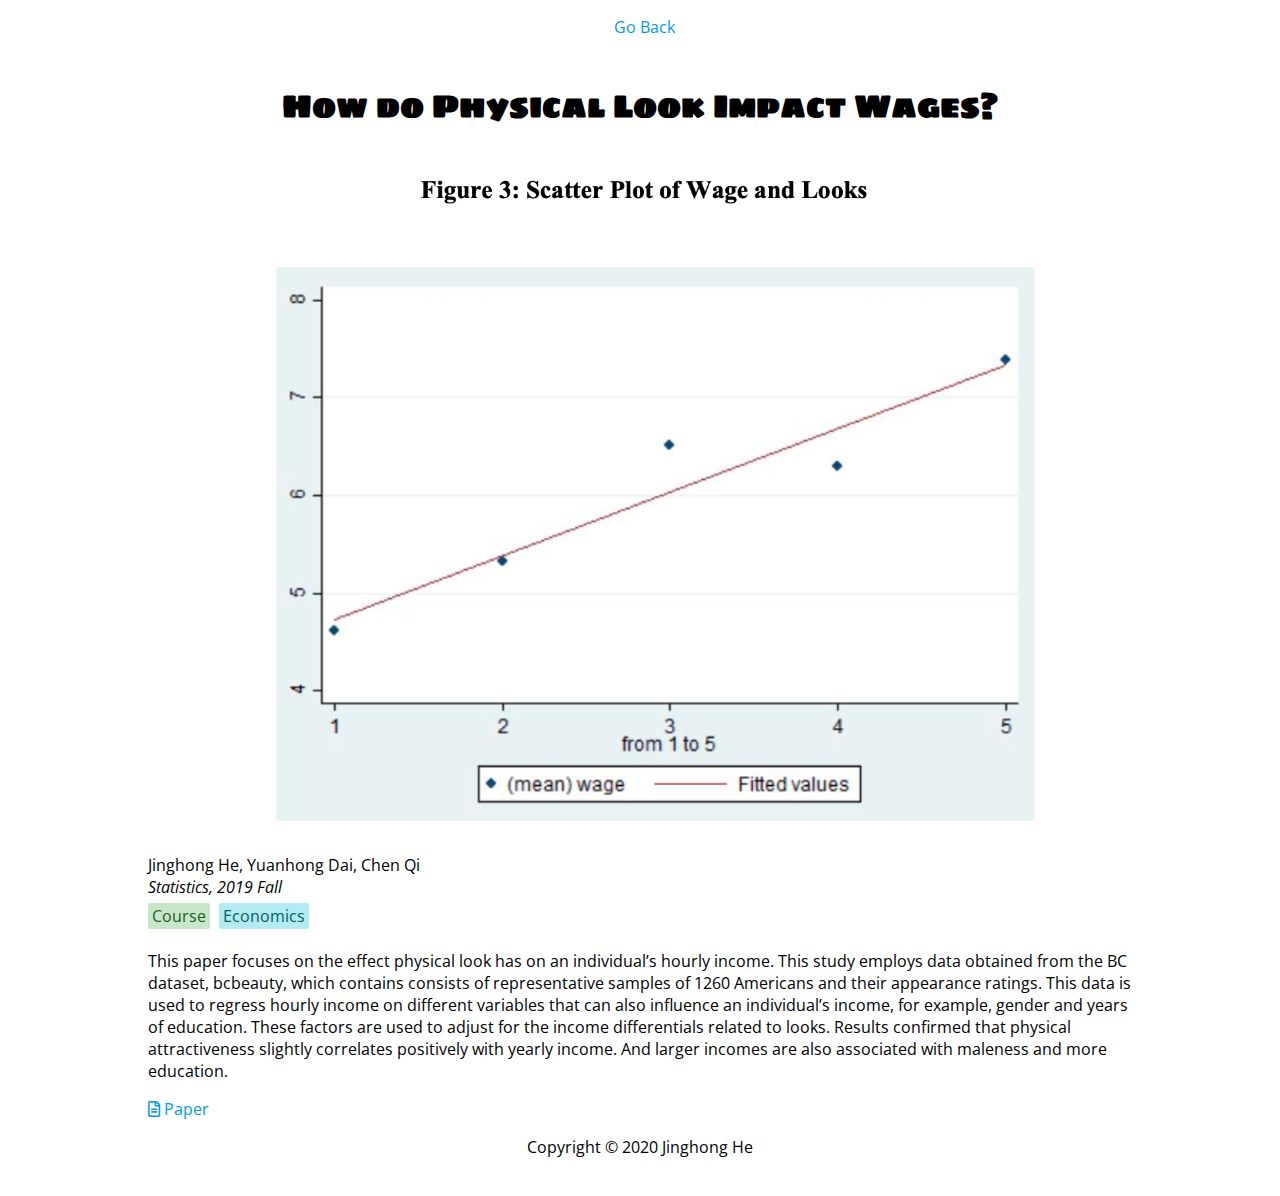
<file: ECON1151.html>
<!DOCTYPE html>
<html lang="en">
<head>
    <title>Jinghong(David) He's Home page</title>
    <link rel="stylesheet" href="https://cdnjs.cloudflare.com/ajax/libs/font-awesome/5.11.2/css/all.min.css">
    <link rel="stylesheet" href="https://cdnjs.cloudflare.com/ajax/libs/animate.css/3.7.2/animate.min.css">
    <link href="https://fonts.googleapis.com/css?family=Abril+Fatface|Open+Sans|Sigmar+One&display=swap" rel="stylesheet">
    <link rel="stylesheet" href="style.css">
</head>
<body>
    <div class="container">
        <nav>
            <ul>
                <li>
                    <a href="index.html">Go Back</a>
                </li>
            </ul>
        </nav>
        <section>
            <h1 class="title">How do Physical Look Impact Wages?</h1>
            <img class="project-teaser" src="assets/ECON1151/teaser.png" width="100%">
            <div class="project-authors">
               Jinghong He, Yuanhong Dai, Chen Qi<br>
            </div>
            <div class="project-source">
                <em>Statistics, 2019 Fall</em>
            </div>
            <div class="project-tags">
                <span class="tag course">Course</span>
                <span class="tag economics">Economics</span>
            </div>
            <div class="project-desc">
                <p>
                    This paper focuses on the effect physical look has on an individual’s hourly income. This
                    study employs data obtained from the BC dataset, bcbeauty, which contains consists of
                    representative samples of 1260 Americans and their appearance ratings. This data is used to
                    regress hourly income on different variables that can also influence an individual’s income, for
                    example, gender and years of education. These factors are used to adjust for the income
                    differentials related to looks. Results confirmed that physical attractiveness slightly correlates
                    positively with yearly income. And larger incomes are also associated with maleness and more education. 
                </p>
            </div>
            <div class="project-materials">
                <span><a href="assets/ECON1151/paper.pdf" target="_blank"><i class="far fa-file-alt"></i> Paper</a></span>
            </div>
        </section>
        <footer>Copyright © 2020 Jinghong He</footer>
    </div>
    
</body>
</html>
</file>
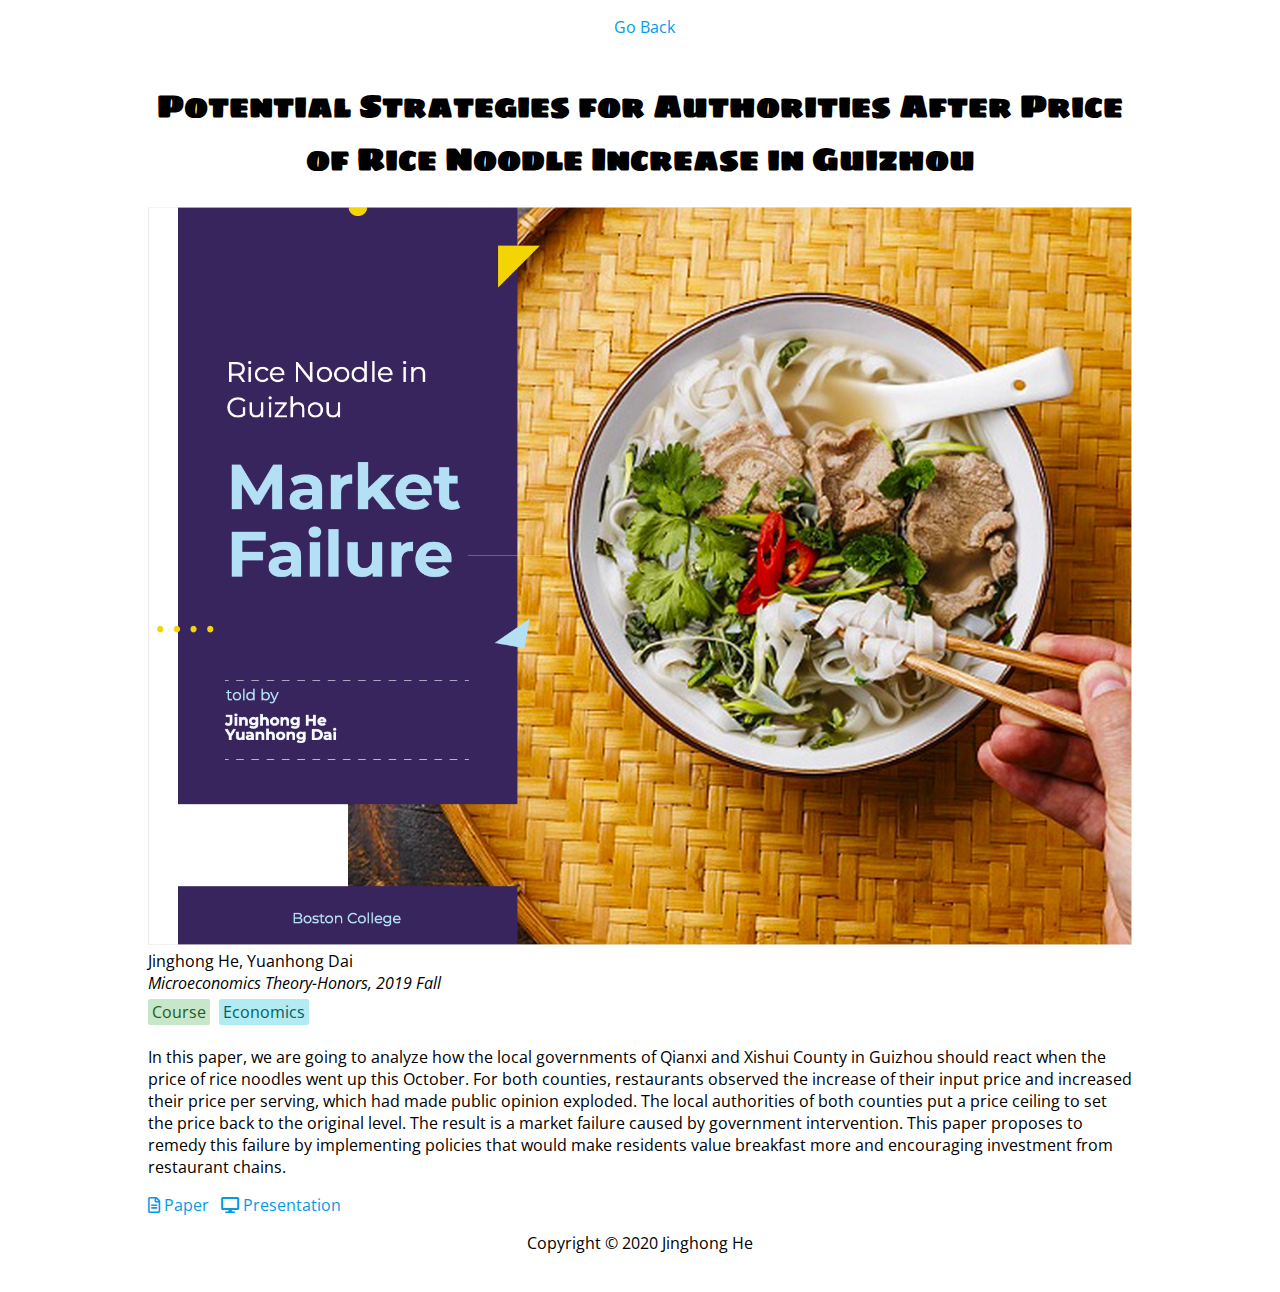
<file: ECON2203.html>
<!DOCTYPE html>
<html lang="en">
<head>
    <title>Jinghong(David) He's Home page</title>
    <link rel="stylesheet" href="https://cdnjs.cloudflare.com/ajax/libs/font-awesome/5.11.2/css/all.min.css">
    <link rel="stylesheet" href="https://cdnjs.cloudflare.com/ajax/libs/animate.css/3.7.2/animate.min.css">
    <link href="https://fonts.googleapis.com/css?family=Abril+Fatface|Open+Sans|Sigmar+One&display=swap" rel="stylesheet">
    <link rel="stylesheet" href="style.css">
</head>
<body>
    <div class="container">
        <nav>
            <ul>
                <li>
                    <a href="index.html">Go Back</a>
                </li>
            </ul>
        </nav>
        <section>
            <h1 class="title">Potential Strategies for Authorities After Price of Rice Noodle Increase in Guizhou</h1>
            <img class="project-teaser" src="assets/ECON2203/teaser.png" width="100%">
            <div class="project-authors">
               Jinghong He, Yuanhong Dai<br>
            </div>
            <div class="project-source">
                <em>Microeconomics Theory-Honors, 2019 Fall</em>
            </div>
            <div class="project-tags">
                <span class="tag course">Course</span>
                <span class="tag economics">Economics</span>
            </div>
            <div class="project-desc">
                <p>
                    In this paper, we are going to analyze how the local governments of Qianxi and Xishui County in Guizhou should react 
                    when the price of rice noodles went up this October. For both counties, restaurants observed the increase of their 
                    input price and increased their price per serving, which had made public opinion exploded. 
                    The local authorities of both counties put a price ceiling to set the price back to the original level.
                    The result is a market failure caused by government intervention. This paper proposes to remedy this failure by 
                    implementing policies that would make residents value breakfast more and encouraging investment from restaurant chains.  
                </p>
            </div>
            <div class="project-materials">
                <span><a href="assets/ECON2203/paper.pdf" target="_blank"><i class="far fa-file-alt"></i> Paper</a></span>
                <span><a href="assets/ECON2203/presentation.pdf" target="_blank"><i class="fas fa-desktop"></i> Presentation</a></span>
            </div>
        </section>
        <footer>Copyright © 2020 Jinghong He</footer>
    </div>
    
</body>
</html>
</file>
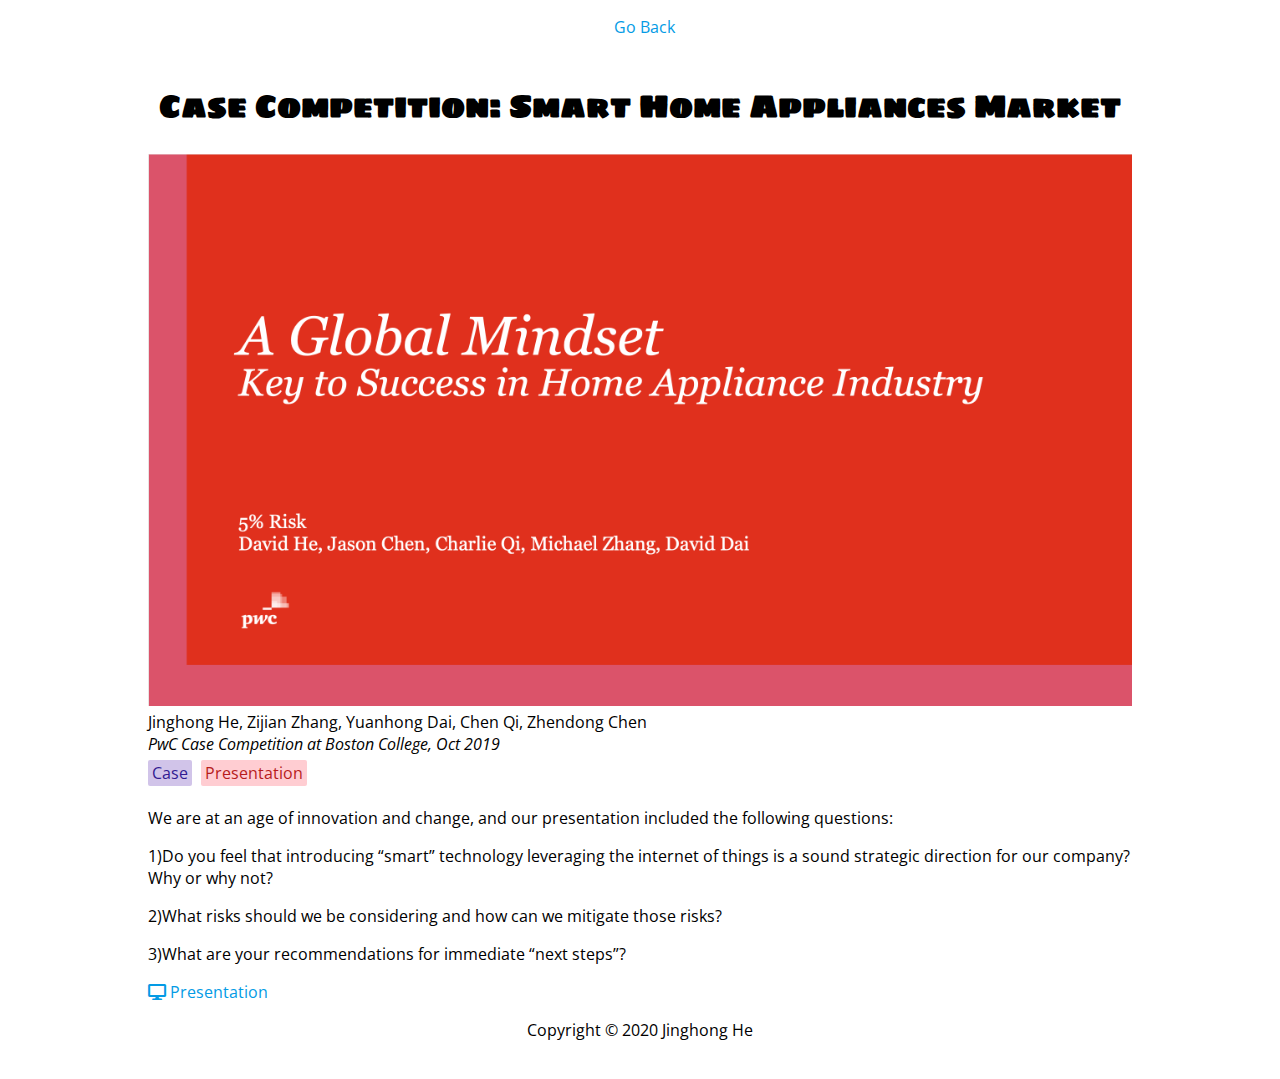
<file: PWC.html>
<!DOCTYPE html>
<html lang="en">
<head>
    <title>Jinghong(David) He's Home page</title>
    <link rel="stylesheet" href="https://cdnjs.cloudflare.com/ajax/libs/font-awesome/5.11.2/css/all.min.css">
    <link rel="stylesheet" href="https://cdnjs.cloudflare.com/ajax/libs/animate.css/3.7.2/animate.min.css">
    <link href="https://fonts.googleapis.com/css?family=Abril+Fatface|Open+Sans|Sigmar+One&display=swap" rel="stylesheet">
    <link rel="stylesheet" href="style.css">
</head>
<body>
    <div class="container">
        <nav>
            <ul>
                <li>
                    <a href="index.html">Go Back</a>
                </li>
            </ul>
        </nav>
        <section>
            <h1 class="title">Case Competition: Smart Home Appliances Market</h1>
            <img class="project-teaser" src="assets/PWC/teaser.png" width="100%">
            <div class="project-authors">
                Jinghong He, Zijian Zhang, Yuanhong Dai, Chen Qi, Zhendong Chen<br>
            </div>
            <div class="project-source">
                <em>PwC Case Competition at Boston College, Oct 2019</em>
            </div>
            <div class="project-tags">
                <span class="tag case">Case</span>
                <span class="tag presentation">Presentation</span>
            </div>
            <div class="project-desc">
                <p>
                    We are at an age of innovation and change, and our presentation included the following questions:
                </p>
                <p>
                    1)Do you feel that introducing “smart” technology leveraging the internet of things is a sound strategic direction for our company? Why or why not? 
                </p>
                <p>
                    2)What risks should we be considering and how can we mitigate those risks?
                </p>
                <p> 
                    3)What are your recommendations for immediate “next steps”? 
                </p>
            <div class="project-materials">
                <span><a href="assets/PWC/presentation.pdf" target="_blank"><i class="fas fa-desktop"></i> Presentation</a></span>
            </div>
        </section>
        <footer>Copyright © 2020 Jinghong He</footer>
    </div>
    
</body>
</html>
</file>
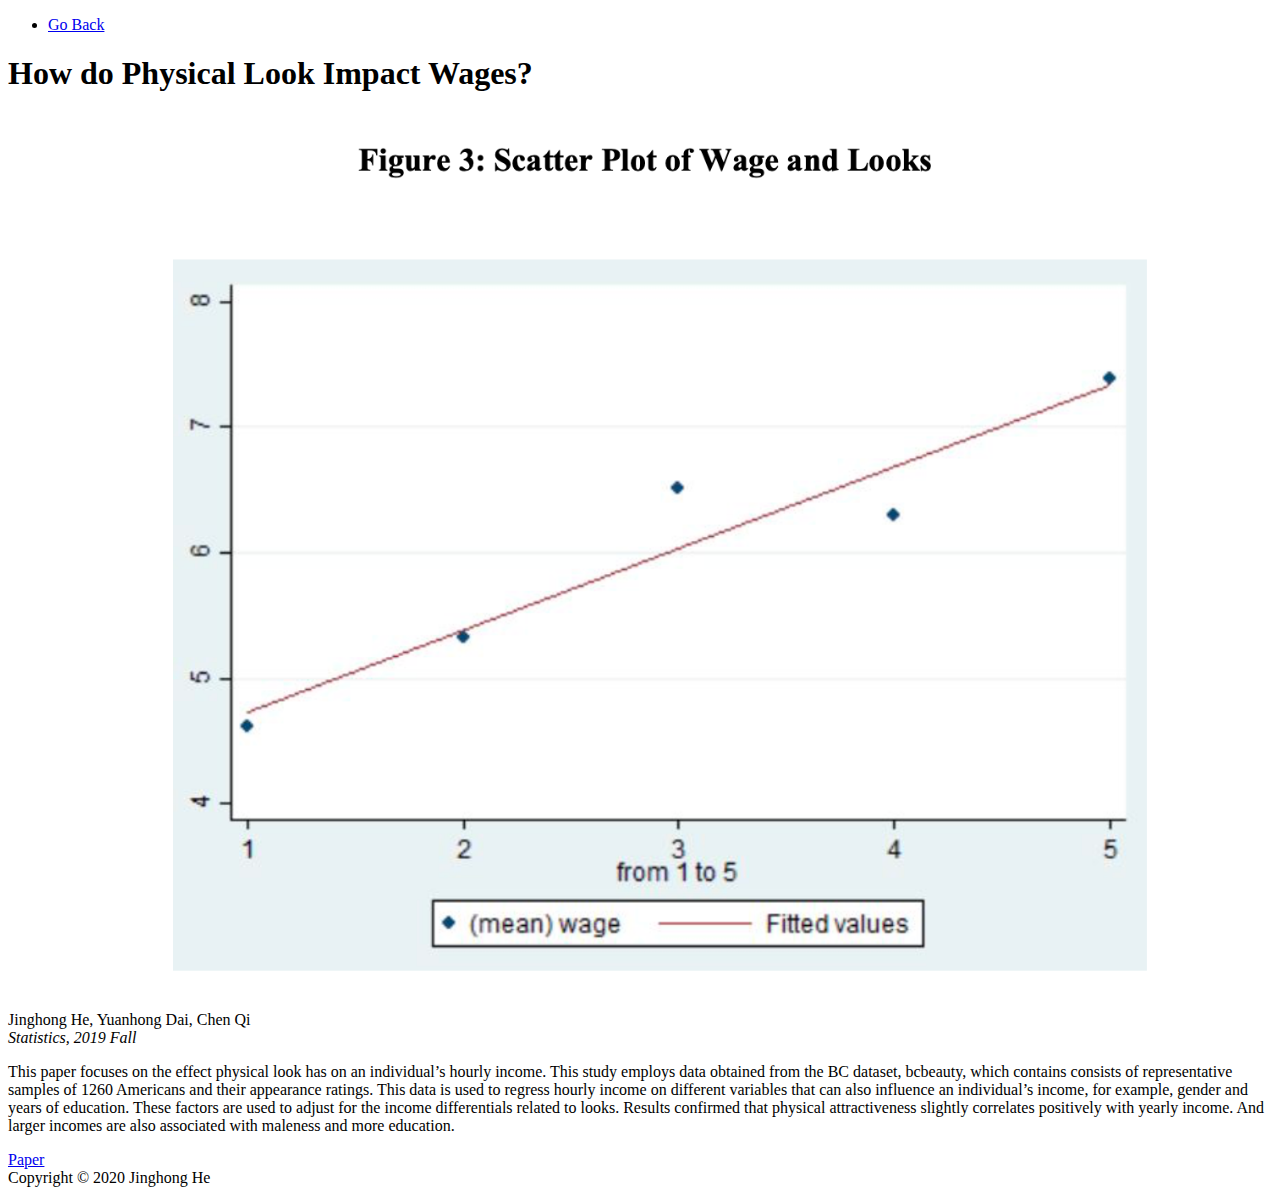
<file: assets/ECON1151.html>
<!DOCTYPE html>
<html lang="en">
<head>
    <title>Jinghong(David) He's Home page</title>
    
</head>
<body>
    <div class="container">
        <nav>
            <ul>
                <li>
                    <a href="index.html">Go Back</a>
                </li>
            </ul>
        </nav>
        <section>
            <h1>How do Physical Look Impact Wages?</h1>
            <img src="ECON1151/teaser.png" width="100%">
            <div>
               Jinghong He, Yuanhong Dai, Chen Qi<br>
            </div>
            <div>
                <em>Statistics, 2019 Fall</em>
            </div>
            <div>
                <p>
                    This paper focuses on the effect physical look has on an individual’s hourly income. This
                    study employs data obtained from the BC dataset, bcbeauty, which contains consists of
                    representative samples of 1260 Americans and their appearance ratings. This data is used to
                    regress hourly income on different variables that can also influence an individual’s income, for
                    example, gender and years of education. These factors are used to adjust for the income
                    differentials related to looks. Results confirmed that physical attractiveness slightly correlates
                    positively with yearly income. And larger incomes are also associated with maleness and more education. 
                </p>
            </div>
            <div>
                <span><a href="ECON1151/paper.pdf" target="_blank">Paper</a></span>
            </div>
        </section>
        <footer>Copyright © 2020 Jinghong He</footer>
    </div>
    
</body>
</html>
</file>
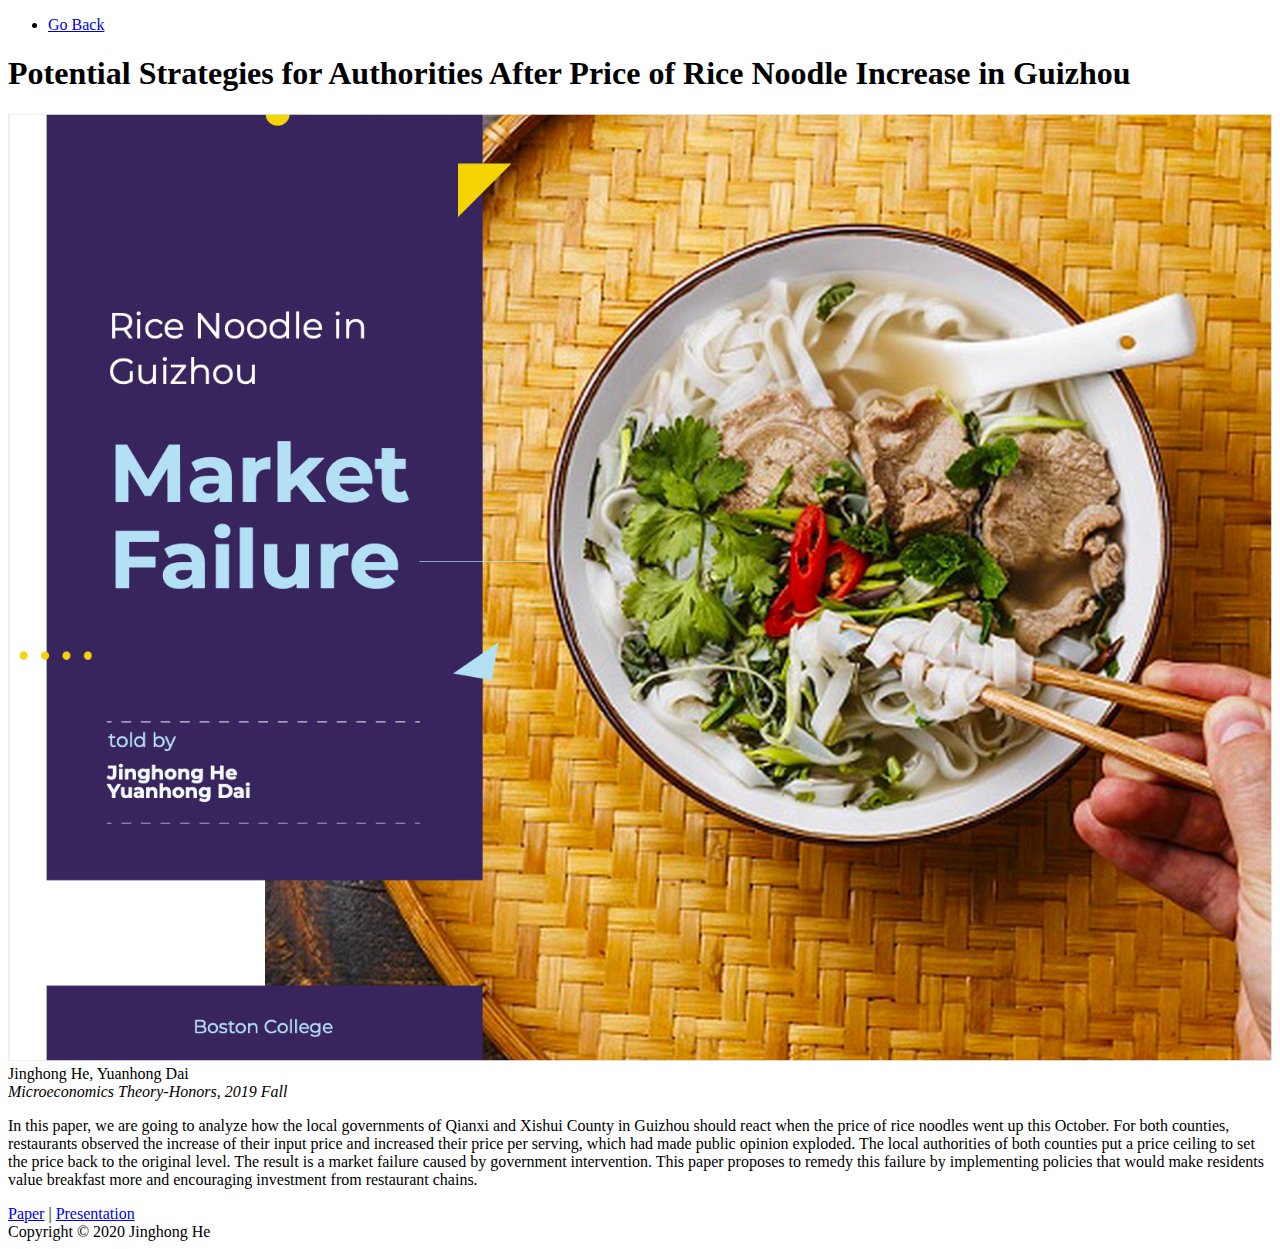
<file: assets/ECON2203.html>
<!DOCTYPE html>
<html lang="en">
<head>
    <title>Jinghong(David) He's Home page</title>
    
</head>
<body>
    <div class="container">
        <nav>
            <ul>
                <li>
                    <a href="index.html">Go Back</a>
                </li>
            </ul>
        </nav>
        <section>
            <h1>Potential Strategies for Authorities After Price of Rice Noodle Increase in Guizhou</h1>
            <img src="ECON2203/teaser.png" width="100%">
            <div>
               Jinghong He, Yuanhong Dai<br>
            </div>
            <div>
                <em>Microeconomics Theory-Honors, 2019 Fall</em>
            </div>
            <div>
                <p>
                    In this paper, we are going to analyze how the local governments of Qianxi and Xishui County in Guizhou should react 
                    when the price of rice noodles went up this October. For both counties, restaurants observed the increase of their 
                    input price and increased their price per serving, which had made public opinion exploded. 
                    The local authorities of both counties put a price ceiling to set the price back to the original level.
                    The result is a market failure caused by government intervention. This paper proposes to remedy this failure by 
                    implementing policies that would make residents value breakfast more and encouraging investment from restaurant chains.  
                </p>
            </div>
            <div>
                <span><a href="ECON2203/paper.pdf" target="_blank">Paper</a></span> |
                <span><a href="ECON2203/presentation.pdf" target="_blank">Presentation</a></span>
            </div>
        </section>
        <footer>Copyright © 2020 Jinghong He</footer>
    </div>
    
</body>
</html>
</file>
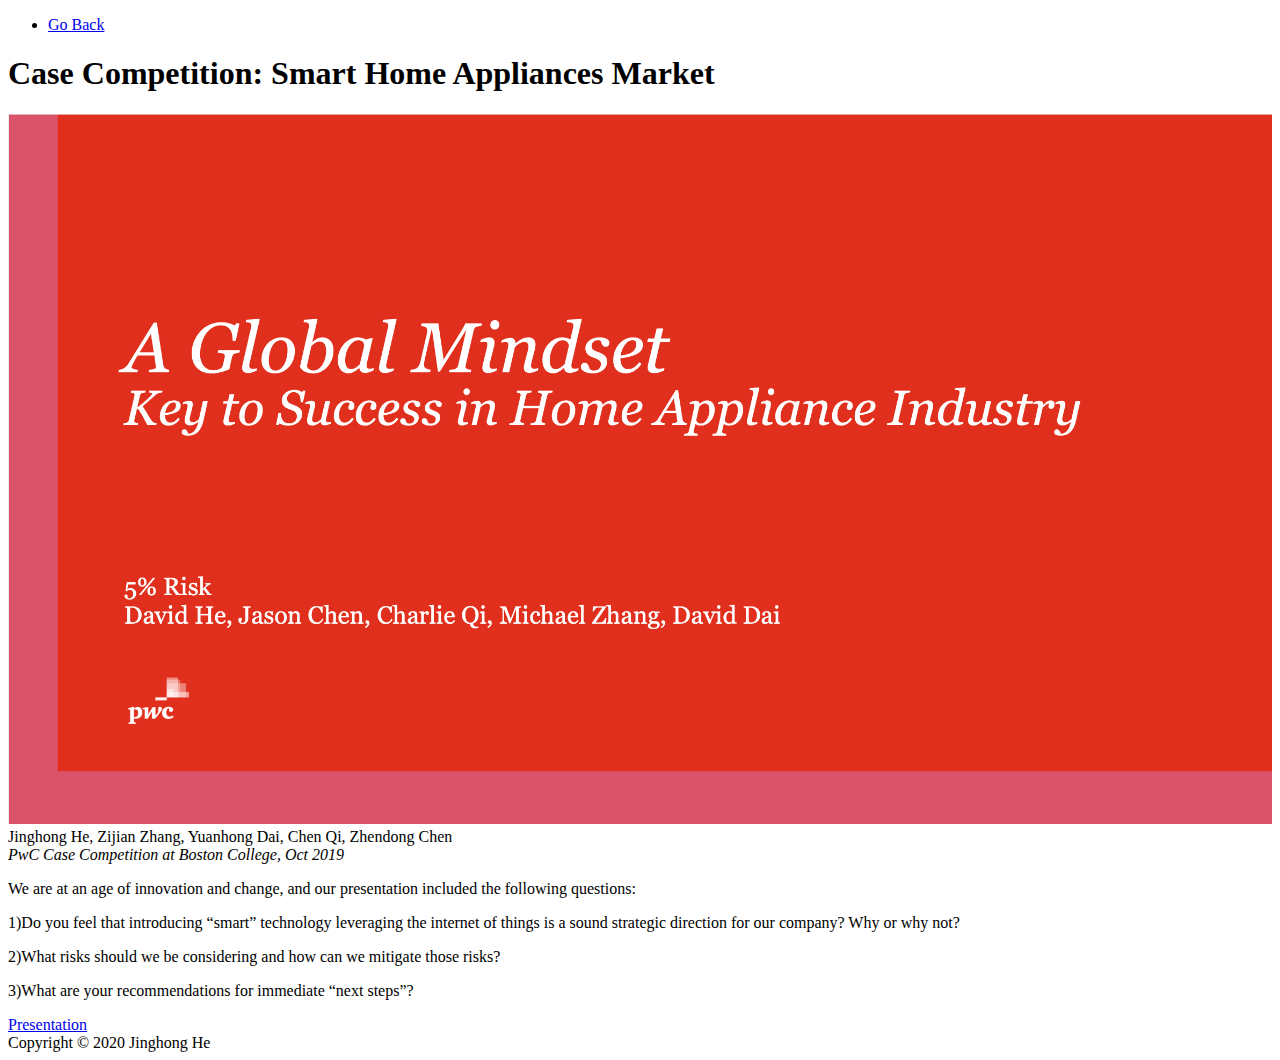
<file: assets/PWC.html>
<!DOCTYPE html>
<html lang="en">
<head>
    <title>Jinghong(David) He's Home page</title>
    
</head>
<body>
    <div class="container">
        <nav>
            <ul>
                <li>
                    <a href="index.html">Go Back</a>
                </li>
            </ul>
        </nav>
        <section>
            <h1>Case Competition: Smart Home Appliances Market</h1>
            <img src="PWC/teaser.png" width="100%">
            <div>
                Jinghong He, Zijian Zhang, Yuanhong Dai, Chen Qi, Zhendong Chen<br>
            </div>
            <div>
                <em>PwC Case Competition at Boston College, Oct 2019</em>
            </div>
            <div>
                <p>
                    We are at an age of innovation and change, and our presentation included the following questions:
                </p>
                <p>
                    1)Do you feel that introducing “smart” technology leveraging the internet of things is a sound strategic direction for our company? Why or why not? 
                </p>
                <p>
                    2)What risks should we be considering and how can we mitigate those risks?
                </p>
                <p> 
                    3)What are your recommendations for immediate “next steps”? 
                </p>
            <div>
                <span><a href="PWC/presentation.pdf" target="_blank">Presentation</a></span>
            </div>
        </section>
        <footer>Copyright © 2020 Jinghong He</footer>
    </div>
    
</body>
</html>
</file>
<file: style.css>
body {
    font-family: 'Open Sans', sans-serif;
}
.container{
    max-width:1024px;
    width:100%;
    margin: 0 auto;
    padding:50px 20px 20px 20px; 
    box-sizing: border-box;
}

a{
    text-decoration: none;
    color:#039BE5;
    transition: background-color 0.2s;
}
a:hover{
    text-decoration: none;
    background-color: #B3E5FC;
}

nav ul{
    list-style-type: none;
    margin: 0;
    padding: 1rem;
    display: flex;
    justify-content: center;
    position: fixed;
    top:0;
    left:0;
    width:100%;
    /* height:2rem;  */
    background-color: white;    
}
li a {
    margin-right:1.5rem;
    text-decoration: none;
}

footer{
    width: 100%;
    text-align: center;
    margin: 10px 0px 10px 0px;
}

section .title{
    font-family: 'Sigmar One', cursive;
    font-size: 2rem;
    text-align: center;
}
section{
    margin: 1rem 0 1rem 0;
}
.row{
    display: flex;
    flex-wrap: wrap;
}


#about .col-6:nth-child(1){
    display: flex;
    flex-direction: column;
    align-items: center;
}


.profile-img{
    border-radius: 5px;
    width: 240px;
    height:240px;
    object-fit:cover;
}

#news .row {
    padding:5px;
}

#projects .row{
    margin-bottom: 1.5rem;
}

.tag{
    display: inline-block;
    border-radius: 2px;
    margin: 5px 5px 5px 0px;
    padding: 2px 4px 2px 4px;
    background: #eeeeee;
}

.tag:last-child{
    margin: 5px 0px 5px 0px;
}

.presentation{
    background-color: #FFCDD2;
    color: #B71C1C;
}

.course{
    background-color: #C8E6C9;
    color: #1B5E20;
}

.case{
    background-color: #D1C4E9;
    color: #311B92;
}

.economics{
    background-color: #B2EBF2;
    color: #006064;
}
.science{
    background-color: #FFE0B2;
    color: #E65100;
}


.project-materials{
    margin: 0.5rem 0 0.5rem 0;
}
.project-materials span{
    margin: 0 0.5rem 0 0 
}

.project-teaser{
    width: 100%;
}

[class*="col-"] {
    flex-basis: 100%;
}
#news [class*="col-"] {
    margin-top: 5px;
}

@media only screen and (min-width: 768px) {
    .col-1 {flex-basis: 8.33%;}
    .col-2 {flex-basis: 16.66%;}
    .col-3 {flex-basis: 25%;}
    .col-4 {flex-basis: 33.33%;}
    .col-5 {flex-basis: 41.66%;}
    .col-6 {flex-basis: 50%;}
    .col-7 {flex-basis: 58.33%;}
    .col-8 {flex-basis: 66.66%;}
    .col-9 {flex-basis: 75%;}
    .col-10 {flex-basis: 83.33%;}
    .col-11 {flex-basis: 91.66%;}
    .col-12 {flex-basis: 100%;}
    

    #news .col-4 {
        text-align: right;
    }

}

h1 {
    text-align: center;
}
</file>
